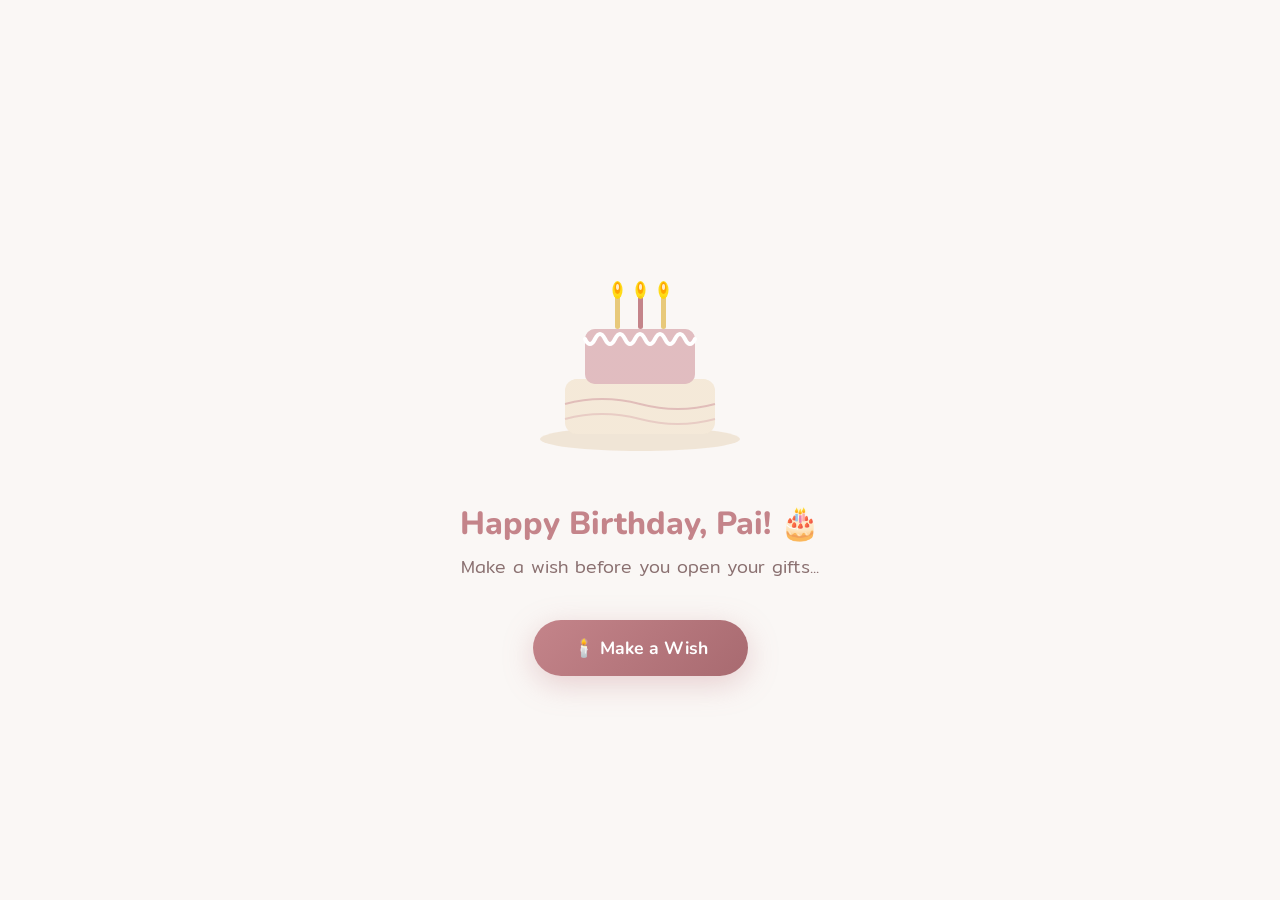
<file: index.html>
<!DOCTYPE html>
<html lang="th">
<head>
<meta charset="UTF-8">
<meta name="viewport" content="width=device-width, initial-scale=1.0, user-scalable=no">
<title>28 เหตุผลที่รักปาย 💕</title>
<link rel="preconnect" href="https://fonts.googleapis.com">
<link rel="preconnect" href="https://fonts.gstatic.com" crossorigin>
<link href="https://fonts.googleapis.com/css2?family=Mitr:wght@300;400;500;600&family=Nunito:wght@400;600;700;800&display=swap" rel="stylesheet">
<style>
*, *::before, *::after { margin: 0; padding: 0; box-sizing: border-box; }

:root {
  --bg: #FAF7F5;
  --rose: #C4848A;
  --rose-light: #d4a0a5;
  --rose-dark: #a86a70;
  --champagne: #F0E0C8;
  --champagne-light: #f5ead8;
  --gold: #D4A853;
  --gold-light: #e8c97a;
  --ivory: #FFFDF9;
  --text: #5a4040;
  --text-light: #8a7070;
}

/* No fixed card height — use aspect-ratio instead */

html { font-size: 16px; }
body {
  font-family: 'Nunito', sans-serif;
  background: var(--bg);
  color: var(--text);
  overflow-x: hidden;
  -webkit-font-smoothing: antialiased;
}

.thai { font-family: 'Mitr', sans-serif; }

/* ===================== LANDING PAGE ===================== */
#landing {
  min-height: 100dvh;
  display: flex;
  flex-direction: column;
  align-items: center;
  justify-content: center;
  position: relative;
  overflow: hidden;
  padding: 2rem;
}

.landing-bg-sparkles {
  position: absolute;
  inset: 0;
  pointer-events: none;
  overflow: hidden;
}

.bg-sparkle {
  position: absolute;
  color: var(--gold);
  opacity: 0;
  animation: sparkleFloat 4s ease-in-out infinite;
  font-size: 1rem;
}

@keyframes sparkleFloat {
  0%, 100% { opacity: 0; transform: scale(0.5) rotate(0deg); }
  50% { opacity: 0.6; transform: scale(1) rotate(180deg); }
}

.cake-container {
  position: relative;
  margin-bottom: 2rem;
  animation: cakeFloat 3s ease-in-out infinite;
}

@keyframes cakeFloat {
  0%, 100% { transform: translateY(0); }
  50% { transform: translateY(-8px); }
}

.cake-svg { width: 180px; height: 200px; }
@media (min-width: 768px) { .cake-svg { width: 220px; height: 240px; } }

.candle-flame {
  animation: flicker 0.3s ease-in-out infinite alternate;
  transform-origin: center bottom;
}

.flame-group-1 .candle-flame { animation-delay: 0.05s; }
.flame-group-2 .candle-flame { animation-delay: 0.15s; }
.flame-group-3 .candle-flame { animation-delay: 0.25s; }

@keyframes flicker {
  0% { transform: scaleY(1) scaleX(1); opacity: 1; }
  100% { transform: scaleY(1.15) scaleX(0.9); opacity: 0.85; }
}

.flame-blown { animation: blowOut 0.6s ease-out forwards !important; }

@keyframes blowOut {
  0% { transform: scaleY(1) scaleX(1); opacity: 1; }
  30% { transform: scaleY(1.5) scaleX(0.3) translateX(8px); opacity: 0.7; }
  100% { transform: scaleY(0) scaleX(0); opacity: 0; }
}

.smoke-particle {
  position: absolute;
  width: 6px; height: 6px;
  border-radius: 50%;
  background: rgba(180,170,160,0.4);
  opacity: 0;
}
.smoke-particle.active { animation: smokeRise 1.5s ease-out forwards; }

@keyframes smokeRise {
  0% { opacity: 0.6; transform: translateY(0) scale(1); }
  100% { opacity: 0; transform: translateY(-60px) scale(3) translateX(10px); }
}

.landing-title {
  font-family: 'Nunito', sans-serif;
  font-weight: 800;
  font-size: 2rem;
  color: var(--rose);
  text-align: center;
  margin-bottom: 0.5rem;
  opacity: 0;
  animation: fadeUp 0.8s 0.3s ease-out forwards;
}

.landing-subtitle {
  font-family: 'Mitr', sans-serif;
  font-weight: 300;
  font-size: 1.1rem;
  color: var(--text-light);
  text-align: center;
  margin-bottom: 2.5rem;
  opacity: 0;
  animation: fadeUp 0.8s 0.6s ease-out forwards;
}

@keyframes fadeUp {
  from { opacity: 0; transform: translateY(20px); }
  to { opacity: 1; transform: translateY(0); }
}

.wish-btn {
  font-family: 'Nunito', sans-serif;
  font-weight: 700;
  font-size: 1.1rem;
  background: linear-gradient(135deg, var(--rose), var(--rose-dark));
  color: white;
  border: none;
  padding: 1rem 2.5rem;
  border-radius: 50px;
  cursor: pointer;
  box-shadow: 0 8px 30px rgba(196,132,138,0.35);
  transition: all 0.3s ease;
  opacity: 0;
  animation: fadeUp 0.8s 0.9s ease-out forwards;
  position: relative;
  overflow: hidden;
}

.wish-btn::before {
  content: '';
  position: absolute;
  inset: 0;
  background: linear-gradient(135deg, transparent 30%, rgba(255,255,255,0.2) 50%, transparent 70%);
  transform: translateX(-100%);
  animation: shimmer 3s infinite;
}

@keyframes shimmer {
  0% { transform: translateX(-100%); }
  100% { transform: translateX(100%); }
}

.wish-btn:hover { transform: translateY(-2px); box-shadow: 0 12px 40px rgba(196,132,138,0.45); }
.wish-btn:active { transform: translateY(0); }

/* ===================== TRANSITION ===================== */
.page-transition {
  position: fixed; inset: 0;
  background: var(--bg);
  z-index: 1000;
  display: flex; align-items: center; justify-content: center;
  opacity: 0; pointer-events: none;
  transition: opacity 0.5s ease;
}
.page-transition.active { opacity: 1; pointer-events: all; }

.transition-heart { font-size: 3rem; animation: heartPulse 0.6s ease-in-out infinite; }

@keyframes heartPulse {
  0%, 100% { transform: scale(1); }
  50% { transform: scale(1.3); }
}

/* ===================== CARDS PAGE ===================== */
#cards-page {
  display: none;
  min-height: 100dvh;
  padding: 6px 8px;
  padding-bottom: 5rem;
  max-width: 100%;
  margin: 0;
}
#cards-page.visible { display: block; }

.cards-header {
  text-align: center;
  margin-bottom: 4px;
  padding-top: 0.2rem;
}

.cards-title {
  font-family: 'Mitr', sans-serif;
  font-weight: 500;
  font-size: 1.35rem;
  color: var(--rose);
  margin-bottom: 0.1rem;
}

.cards-subtitle {
  font-family: 'Nunito', sans-serif;
  font-weight: 600;
  font-size: 0.82rem;
  color: var(--text-light);
  margin-bottom: 0.7rem;
}

/* Heart progress bar */
.heart-progress {
  display: flex; flex-wrap: wrap; justify-content: center;
  gap: 3px;
  margin-bottom: 0.25rem;
  padding: 0 0.5rem;
}

.heart-icon {
  font-size: 0.78rem;
  transition: all 0.4s cubic-bezier(0.34, 1.56, 0.64, 1);
  display: inline-block;
}

.heart-icon.filled { animation: heartFill 0.5s cubic-bezier(0.34, 1.56, 0.64, 1); }

@keyframes heartFill {
  0% { transform: scale(0.5); }
  50% { transform: scale(1.5); }
  100% { transform: scale(1); }
}

.progress-text {
  font-family: 'Mitr', sans-serif;
  font-weight: 300;
  font-size: 0.78rem;
  color: var(--text-light);
  text-align: center;
  margin-top: 0.15rem;
}

/* Sound button */
.sound-btn {
  position: fixed;
  top: 0.7rem; right: 0.7rem;
  z-index: 100;
  width: 38px; height: 38px;
  border-radius: 50%;
  border: 2px solid var(--champagne);
  background: var(--ivory);
  cursor: pointer;
  font-size: 1rem;
  display: flex; align-items: center; justify-content: center;
  box-shadow: 0 2px 10px rgba(0,0,0,0.06);
  transition: all 0.3s ease;
}
.sound-btn:hover { background: var(--champagne-light); transform: scale(1.05); }

/* Home button */
.home-btn {
  position: fixed;
  top: 0.7rem; left: 0.7rem;
  z-index: 100;
  width: 38px; height: 38px;
  border-radius: 50%;
  border: 2px solid var(--champagne);
  background: var(--ivory);
  cursor: pointer;
  font-size: 1.1rem;
  display: flex; align-items: center; justify-content: center;
  box-shadow: 0 2px 10px rgba(0,0,0,0.06);
  transition: all 0.3s ease;
  text-decoration: none;
  color: var(--rose);
}
.home-btn:hover { background: var(--champagne-light); transform: scale(1.05); }

/* ===================== CARD GRID — TIGHT ===================== */
.card-grid {
  display: grid;
  grid-template-columns: repeat(2, 1fr);
  gap: 6px;
  margin: 0;
  padding: 0;
}

@media (min-width: 600px) {
  .card-grid {
    grid-template-columns: repeat(4, 1fr);
    gap: 6px;
  }
}

/* ===================== FLIP CARD — FIXED HEIGHT ===================== */
.card-wrapper {
  perspective: 800px;
  opacity: 0;
  animation: cardAppear 0.5s ease-out forwards;
  aspect-ratio: 3 / 3.5;
}

@media (min-width: 600px) {
  .card-wrapper {
    aspect-ratio: 3 / 2.6;
  }
}

@keyframes cardAppear {
  from { opacity: 0; transform: translateY(12px); }
  to { opacity: 1; transform: translateY(0); }
}

.flip-card {
  position: relative;
  width: 100%;
  height: 100%;
  cursor: pointer;
  transform-style: preserve-3d;
  transition: transform 0.7s cubic-bezier(0.4, 0.0, 0.2, 1);
}

.flip-card.flipped { transform: rotateY(180deg); }

.card-face {
  position: absolute;
  inset: 0;
  backface-visibility: hidden;
  border-radius: 14px;
  overflow: hidden;
  display: flex;
  flex-direction: column;
  align-items: center;
  justify-content: center;
}

/* CARD FRONT */
.card-front {
  background: linear-gradient(145deg, var(--champagne-light) 0%, var(--champagne) 50%, var(--rose-light) 100%);
  box-shadow: 0 2px 10px rgba(196,132,138,0.12), 0 1px 2px rgba(0,0,0,0.04);
  padding: 0.8rem 0.5rem;
}

.card-front::before {
  content: '';
  position: absolute; inset: 3px;
  border: 1.5px solid rgba(255,255,255,0.5);
  border-radius: 12px;
  pointer-events: none;
}

.card-number {
  font-family: 'Nunito', sans-serif;
  font-weight: 800;
  font-size: 2rem;
  color: var(--rose);
  line-height: 1;
  margin-bottom: 0.2rem;
  text-shadow: 0 1px 2px rgba(0,0,0,0.05);
}

.card-sparkles { position: absolute; inset: 0; pointer-events: none; }

.four-star {
  position: absolute;
  color: var(--gold);
  opacity: 0.5;
  font-size: 0.7rem;
}

.card-heart {
  font-size: 1.4rem;
  margin-top: 0.15rem;
  animation: gentlePulse 2s ease-in-out infinite;
}

@keyframes gentlePulse {
  0%, 100% { transform: scale(1); }
  50% { transform: scale(1.1); }
}

.tap-hint {
  font-family: 'Mitr', sans-serif;
  font-weight: 300;
  font-size: 0.55rem;
  color: var(--rose);
  opacity: 0.6;
  margin-top: 0.35rem;
}

/* CARD BACK — fixed size, overflow hidden */
.card-back {
  background: var(--ivory);
  transform: rotateY(180deg);
  box-shadow: 0 2px 10px rgba(196,132,138,0.12), 0 1px 2px rgba(0,0,0,0.04);
  padding: 0.5rem;
  text-align: center;
  overflow: hidden;
}

.card-back.has-img {
  justify-content: flex-start;
  gap: 0;
  padding: 0.3rem 0.4rem;
}

.card-back::before {
  content: '';
  position: absolute; inset: 3px;
  border: 1.5px solid var(--champagne);
  border-radius: 12px;
  pointer-events: none;
  z-index: 1;
}

.card-back .card-number-small {
  font-family: 'Nunito', sans-serif;
  font-weight: 700;
  font-size: 0.75rem;
  color: var(--gold);
  margin-bottom: 0.15rem;
  flex-shrink: 0;
  position: relative;
  z-index: 2;
}

.card-back-img {
  width: 80%;
  height: 75%;
  object-fit: cover;
  border-radius: 8px;
  margin-bottom: 0.3rem;
  box-shadow: 0 2px 8px rgba(0,0,0,0.08);
  border: 2px solid var(--champagne);
  flex-shrink: 0;
  position: relative;
  z-index: 2;
}

.reason-text {
  font-family: 'Mitr', sans-serif;
  font-weight: 400;
  font-size: 0.85rem;
  color: var(--text);
  line-height: 1.5;
  position: relative;
  z-index: 2;
}

.card-back.has-img .reason-text {
  font-size: 0.75rem;
  line-height: 1.4;
}

@media (min-width: 600px) {
  .reason-text { font-size: 1rem; }
  .card-back.has-img .reason-text { font-size: 0.95rem; }
}

.card-back-sparkle {
  position: absolute;
  color: var(--gold);
  opacity: 0.3;
  font-size: 0.5rem;
  z-index: 3;
}

/* ===================== CONFETTI ===================== */
.confetti-container {
  position: fixed; inset: 0;
  pointer-events: none;
  z-index: 2000;
  overflow: hidden;
}

.confetti-piece {
  position: absolute;
  width: 8px; height: 8px;
  top: -10px;
  opacity: 0;
}

.confetti-piece.active { animation: confettiFall 3s ease-out forwards; }

@keyframes confettiFall {
  0% { opacity: 1; transform: translateY(0) rotate(0deg) scale(1); }
  100% { opacity: 0; transform: translateY(100vh) rotate(720deg) scale(0.5); }
}

/* ===================== FINAL MESSAGE MODAL ===================== */
.modal-overlay {
  position: fixed; inset: 0;
  background: rgba(90,64,64,0.5);
  backdrop-filter: blur(8px);
  -webkit-backdrop-filter: blur(8px);
  z-index: 3000;
  display: none;
  align-items: center; justify-content: center;
  padding: 1.5rem;
  opacity: 0;
  transition: opacity 0.5s ease;
}
.modal-overlay.visible { display: flex; opacity: 1; }

.modal-card {
  background: var(--ivory);
  border-radius: 24px;
  padding: 2rem 1.5rem;
  max-width: 420px;
  width: 100%;
  text-align: center;
  position: relative;
  box-shadow: 0 20px 60px rgba(0,0,0,0.15);
  transform: translateY(20px);
  animation: modalUp 0.6s 0.2s ease-out forwards;
  opacity: 0;
}

@keyframes modalUp { to { transform: translateY(0); opacity: 1; } }

.modal-card::before {
  content: '';
  position: absolute; inset: 6px;
  border: 2px solid var(--champagne);
  border-radius: 20px;
  pointer-events: none;
}

.modal-emoji { font-size: 3rem; margin-bottom: 1rem; }

.modal-text {
  font-family: 'Mitr', sans-serif;
  font-weight: 400;
  font-size: 0.95rem;
  line-height: 1.9;
  color: var(--text);
}

.modal-close {
  font-family: 'Nunito', sans-serif;
  font-weight: 700;
  margin-top: 1.5rem;
  background: linear-gradient(135deg, var(--rose), var(--rose-dark));
  color: white;
  border: none;
  padding: 0.8rem 2rem;
  border-radius: 50px;
  cursor: pointer;
  font-size: 0.95rem;
  box-shadow: 0 4px 16px rgba(196,132,138,0.3);
  transition: all 0.3s ease;
}
.modal-close:hover { transform: translateY(-2px); }

/* Replay celebration button */
.replay-btn-container {
  text-align: center;
  padding: 2rem 0 4rem;
  display: none;
  clear: both;
}
.replay-btn-container.visible { display: block; }

.replay-btn {
  font-family: 'Mitr', sans-serif;
  font-weight: 400;
  font-size: 1rem;
  background: linear-gradient(135deg, var(--gold), var(--gold-light));
  color: white;
  border: none;
  padding: 0.9rem 2rem;
  border-radius: 50px;
  cursor: pointer;
  box-shadow: 0 6px 24px rgba(212,168,83,0.35);
  transition: all 0.3s ease;
  position: relative;
  overflow: hidden;
}
.replay-btn::before {
  content: '';
  position: absolute; inset: 0;
  background: linear-gradient(135deg, transparent 30%, rgba(255,255,255,0.25) 50%, transparent 70%);
  transform: translateX(-100%);
  animation: shimmer 2.5s infinite;
}
.replay-btn:hover { transform: translateY(-2px); box-shadow: 0 8px 30px rgba(212,168,83,0.45); }
.replay-btn:active { transform: translateY(0); }

/* ===================== UTILITIES ===================== */
.hidden { display: none !important; }

#landing.fade-out { animation: pageFadeOut 0.6s ease-in forwards; }
@keyframes pageFadeOut { to { opacity: 0; transform: scale(0.98); } }

::-webkit-scrollbar { width: 3px; }
::-webkit-scrollbar-track { background: transparent; }
::-webkit-scrollbar-thumb { background: var(--champagne); border-radius: 2px; }

@supports (padding-bottom: env(safe-area-inset-bottom)) {
  #cards-page { padding-bottom: calc(5rem + env(safe-area-inset-bottom)); }
}
</style>
</head>
<body>

<!-- CONFETTI -->
<div class="confetti-container" id="confettiContainer"></div>

<!-- ===================== LANDING PAGE ===================== -->
<div id="landing">
  <div class="landing-bg-sparkles" id="landingSparkles"></div>
  
  <div class="cake-container" id="cakeContainer">
    <svg class="cake-svg" viewBox="0 0 220 240" fill="none" xmlns="http://www.w3.org/2000/svg">
      <ellipse cx="110" cy="215" rx="100" ry="12" fill="#e8d4b8" opacity="0.5"/>
      <rect x="35" y="155" width="150" height="55" rx="12" fill="var(--champagne)"/>
      <rect x="35" y="155" width="150" height="55" rx="12" fill="url(#cakeGrad1)" opacity="0.3"/>
      <path d="M35 180 Q72 170 110 180 Q148 190 185 180" stroke="var(--rose-light)" stroke-width="2" fill="none" opacity="0.6"/>
      <path d="M35 195 Q72 185 110 195 Q148 205 185 195" stroke="var(--rose-light)" stroke-width="2" fill="none" opacity="0.4"/>
      <rect x="55" y="105" width="110" height="55" rx="10" fill="var(--rose-light)"/>
      <rect x="55" y="105" width="110" height="55" rx="10" fill="url(#cakeGrad2)" opacity="0.3"/>
      <path d="M55 115 Q60 125 65 115 Q70 105 75 115 Q80 125 85 115 Q90 105 95 115 Q100 125 105 115 Q110 105 115 115 Q120 125 125 115 Q130 105 135 115 Q140 125 145 115 Q150 105 155 115 Q160 125 165 115" stroke="white" stroke-width="4" fill="none" stroke-linecap="round"/>
      <text x="110" y="140" text-anchor="middle" font-size="18">💕</text>
      <rect x="85" y="72" width="5" height="33" rx="2.5" fill="var(--gold-light)"/>
      <rect x="108" y="72" width="5" height="33" rx="2.5" fill="var(--rose)"/>
      <rect x="131" y="72" width="5" height="33" rx="2.5" fill="var(--gold-light)"/>
      <g id="flames">
        <g class="flame-group-1">
          <ellipse class="candle-flame" cx="87.5" cy="66" rx="5" ry="9" fill="#FFD700" opacity="0.9"/>
          <ellipse class="candle-flame" cx="87.5" cy="64" rx="3" ry="6" fill="#FFA500"/>
          <ellipse class="candle-flame" cx="87.5" cy="63" rx="1.5" ry="3" fill="white" opacity="0.8"/>
        </g>
        <g class="flame-group-2">
          <ellipse class="candle-flame" cx="110.5" cy="66" rx="5" ry="9" fill="#FFD700" opacity="0.9"/>
          <ellipse class="candle-flame" cx="110.5" cy="64" rx="3" ry="6" fill="#FFA500"/>
          <ellipse class="candle-flame" cx="110.5" cy="63" rx="1.5" ry="3" fill="white" opacity="0.8"/>
        </g>
        <g class="flame-group-3">
          <ellipse class="candle-flame" cx="133.5" cy="66" rx="5" ry="9" fill="#FFD700" opacity="0.9"/>
          <ellipse class="candle-flame" cx="133.5" cy="64" rx="3" ry="6" fill="#FFA500"/>
          <ellipse class="candle-flame" cx="133.5" cy="63" rx="1.5" ry="3" fill="white" opacity="0.8"/>
        </g>
      </g>
      <defs>
        <linearGradient id="cakeGrad1" x1="35" y1="155" x2="185" y2="210">
          <stop offset="0%" stop-color="white"/><stop offset="100%" stop-color="transparent"/>
        </linearGradient>
        <linearGradient id="cakeGrad2" x1="55" y1="105" x2="165" y2="160">
          <stop offset="0%" stop-color="white"/><stop offset="100%" stop-color="transparent"/>
        </linearGradient>
      </defs>
    </svg>
  </div>

  <h1 class="landing-title">Happy Birthday, Pai! 🎂</h1>
  <p class="landing-subtitle thai">Make a wish before you open your gifts...</p>
  <button class="wish-btn" id="wishBtn" onclick="makeWish()">🕯️ Make a Wish</button>
</div>

<!-- ===================== PAGE TRANSITION ===================== -->
<div class="page-transition" id="pageTransition">
  <div class="transition-heart">💕</div>
</div>

<!-- ===================== CARDS PAGE ===================== -->
<div id="cards-page">
  <button class="home-btn" id="homeBtn" onclick="goHome()" title="กลับหน้าหลัก">🏠</button>
  <button class="sound-btn" id="soundBtn" onclick="toggleSound()">🔇</button>
  
  <div class="cards-header">
    <h1 class="cards-title thai">28 เหตุผลที่รักปาย</h1>
    <p class="cards-subtitle">28 Reasons I Love You 💕</p>
    <div class="heart-progress" id="heartProgress"></div>
    <p class="progress-text thai" id="progressText">เปิดแล้ว 0/28 💕</p>
  </div>

  <div class="card-grid" id="cardGrid"></div>

  <div class="replay-btn-container" id="replayBtnContainer">
    <button class="replay-btn" onclick="replayCelebration()">🎊 ดูคำอวยพรอีกครั้ง 🎊</button>
  </div>
</div>

<!-- ===================== FINAL MESSAGE MODAL ===================== -->
<div class="modal-overlay" id="finalModal">
  <div class="modal-card">
    <div class="modal-emoji">🎂💕✨</div>
    <p class="modal-text thai">
      ขอบคุณที่เกิดมาบนโลกใบนี้ แล้วก็ขอบคุณที่เกิดมาให้เค้ารักนะคะ<br><br>
      ขอให้ปิมีความสุขตลอดทั้งปี คิดสิ่งใดขอให้สมปรารถนาในทุกๆ เรื่อง สุขภาพแข็งแรง ประสบความสำเร็จในทุกสิ่งที่ตั้งใจนะคะ<br><br>
      เค้าจะเป็นกำลังใจและแรงหนุนให้เอง🤍<br><br>
      Happy Birthday & Happy Anniversary นะคะที่รัก🎂
    </p>
    <button class="modal-close" onclick="closeModal()">🤍 รักนะ 🤍</button>
  </div>
</div>

<script>
// ===================== DATA =====================
const reasons = [
  "ทำให้หัวเราะได้ทุกวัน",
  "เอาใจใส่ทุกเรื่อง แม้แต่เรื่องที่กาญจณ์ลืมไปแล้ว",
  "หนุ่มตี๋ตายิ้มที่จริงใจ",
  "รักครอบครัว",
  "ใจดี ช่วยเหลือคนอื่นจนสุดทาง",
  "หน้าตาเหมือนไดโน่บ๊องๆ",
  "เล่านิทานก่อนนอนให้ฟังทุกคืน",
  "สร้างลัคกี้คู่ซี้ให้",
  "ไม่มีใครที่เล่นสนุกด้วยได้ดีกว่านี้อีกแล้ว (แม้จะแพ้ตลอด)",
  "เป็นที่พึ่งพิงในวันที่ยากๆ",
  "อ้าแขนรอรับเสมอ กอดแล้วรู้สึกปลอดภัย",
  "รู้ใจโดยไม่ต้องพูดอะไร",
  "ทำให้ทุกๆ วันเป็นวันพิเศษ",
  "debug code ได้ทุกอย่าง แต่ขอให้ประกอบเฟอร์นิเจอร์สิ อีกเรื่อง",
  "ไม่เคยทำให้รู้สึกโดดเดี่ยว",
  "นึกถึงคนอื่นก่อนเสมอ แต่ก็อย่าลืมนึกถึงตัวเองด้วยนะที่รัก",
  "หน้าหงิกตอนตื่นนอนแล้วยังน่ารักอยู่ดี",
  "ตัดสินใจเรื่องใหญ่ได้ แต่เลือกร้านอาหารไม่เป็น",
  "บ่นว่าง่วงแต่ยังดูซีรีส์ต่อ",
  "หน้านิ่งแต่ใจดีที่สุดในโลก",
  "Support ความฝันของกันและกัน",
  "กินเก่งเหมือนหมูอู๊ดแต่ไม่อ้วน (อิจฉาอยู่)",
  "ยังอยู่ด้วยกันแม้ในวันที่เค้าทำตัวไม่น่ารัก",
  "สร้างสิ่งดีๆ ด้วยมือตัวเอง",
  "ทำงานหนักแต่ไม่ลืมดูแลคนที่รัก",
  "มีความฝันและไม่เคยหยุดพยายาม",
  "ทำให้เค้าอยากเป็นคนที่ดีขึ้น",
  "เป็นเหตุผลที่ทำให้อยากตื่นมาทุกเช้า 💕"
];

const cardImages = {
  0: 'https://raw.githubusercontent.com/apavisakarn/PaiBDProject/main/1.png',
  1: 'https://raw.githubusercontent.com/apavisakarn/PaiBDProject/main/2.png',
  2: 'https://raw.githubusercontent.com/apavisakarn/PaiBDProject/main/3-2.png',
  3: 'https://raw.githubusercontent.com/apavisakarn/PaiBDProject/main/4-2.png',
  4: 'https://raw.githubusercontent.com/apavisakarn/PaiBDProject/main/5.png',
  5: 'https://raw.githubusercontent.com/apavisakarn/PaiBDProject/main/6.png',
  6: 'https://raw.githubusercontent.com/apavisakarn/PaiBDProject/main/7.png',
  7: 'https://raw.githubusercontent.com/apavisakarn/PaiBDProject/main/8.png',
  8: 'https://raw.githubusercontent.com/apavisakarn/PaiBDProject/main/9.png',
  9: 'https://raw.githubusercontent.com/apavisakarn/PaiBDProject/main/10.png',
  10: 'https://raw.githubusercontent.com/apavisakarn/PaiBDProject/main/11.png',
  11: 'https://raw.githubusercontent.com/apavisakarn/PaiBDProject/main/12.png',
  12: 'https://raw.githubusercontent.com/apavisakarn/PaiBDProject/main/13-3.png',
  13: 'https://raw.githubusercontent.com/apavisakarn/PaiBDProject/main/14.png',
  14: 'https://raw.githubusercontent.com/apavisakarn/PaiBDProject/main/15.png',
  15: 'https://raw.githubusercontent.com/apavisakarn/PaiBDProject/main/16.png',
  16: 'https://raw.githubusercontent.com/apavisakarn/PaiBDProject/main/17-2.png',
  17: 'https://raw.githubusercontent.com/apavisakarn/PaiBDProject/main/18.png',
  18: 'https://raw.githubusercontent.com/apavisakarn/PaiBDProject/main/19.png',
  19: 'https://raw.githubusercontent.com/apavisakarn/PaiBDProject/main/20.png',
  20: 'https://raw.githubusercontent.com/apavisakarn/PaiBDProject/main/21.png',
  21: 'https://raw.githubusercontent.com/apavisakarn/PaiBDProject/main/22.png',
  22: 'https://raw.githubusercontent.com/apavisakarn/PaiBDProject/main/23.png',
  23: 'https://raw.githubusercontent.com/apavisakarn/PaiBDProject/main/24.png',
  24: 'https://raw.githubusercontent.com/apavisakarn/PaiBDProject/main/25.png',
  25: 'https://raw.githubusercontent.com/apavisakarn/PaiBDProject/main/26.png',
  26: 'https://raw.githubusercontent.com/apavisakarn/PaiBDProject/main/27.png',
  27: 'https://raw.githubusercontent.com/apavisakarn/PaiBDProject/main/28.png',
};

let openedCount = 0;
const openedCards = new Set();
let audioCtx = null;
let isMuted = true;
let melodyTimeout = null;
let cardsBuilt = false;
let hasSeenCongrats = false;

// ===================== LANDING SPARKLES =====================
function initLandingSparkles() {
  const c = document.getElementById('landingSparkles');
  for (let i = 0; i < 20; i++) {
    const s = document.createElement('div');
    s.className = 'bg-sparkle';
    s.innerHTML = '✦';
    s.style.left = Math.random() * 100 + '%';
    s.style.top = Math.random() * 100 + '%';
    s.style.animationDelay = (Math.random() * 4) + 's';
    s.style.fontSize = (0.6 + Math.random() * 0.8) + 'rem';
    c.appendChild(s);
  }
}

// ===================== MAKE WISH =====================
function makeWish() {
  var btn = document.getElementById('wishBtn');
  btn.style.pointerEvents = 'none';
  btn.style.opacity = '0.6';

  if (cardsBuilt) {
    // Returning from home — skip candle animation, just transition
    document.getElementById('landing').classList.add('fade-out');
    setTimeout(function() { document.getElementById('pageTransition').classList.add('active'); }, 400);
    setTimeout(function() {
      document.getElementById('landing').classList.add('hidden');
      document.getElementById('cards-page').classList.add('visible');
      // Resume audio
      if (audioCtx && audioCtx.state === 'suspended') audioCtx.resume();
      isMuted = false;
      document.getElementById('soundBtn').textContent = '🔊';
      playMelody();
    }, 900);
    setTimeout(function() { document.getElementById('pageTransition').classList.remove('active'); }, 1600);
    return;
  }

  document.querySelectorAll('.candle-flame').forEach((f, i) => {
    setTimeout(() => f.classList.add('flame-blown'), i * 80);
  });

  setTimeout(() => {
    [87.5, 110.5, 133.5].forEach(cx => {
      for (let i = 0; i < 3; i++) {
        const smoke = document.createElement('div');
        smoke.className = 'smoke-particle';
        smoke.style.left = (cx / 220 * 100) + '%';
        smoke.style.top = '28%';
        smoke.style.animationDelay = (i * 0.2) + 's';
        document.getElementById('cakeContainer').appendChild(smoke);
        setTimeout(() => smoke.classList.add('active'), 10);
      }
    });
  }, 400);

  setTimeout(() => launchConfetti(40), 800);
  setTimeout(() => document.getElementById('landing').classList.add('fade-out'), 1600);
  setTimeout(() => document.getElementById('pageTransition').classList.add('active'), 2000);
  setTimeout(() => {
    document.getElementById('landing').classList.add('hidden');
    document.getElementById('cards-page').classList.add('visible');
    initCardsPage();
  }, 2500);
  setTimeout(() => document.getElementById('pageTransition').classList.remove('active'), 3200);
}

// ===================== CARDS PAGE =====================
function initCardsPage() {
  if (cardsBuilt) return;
  cardsBuilt = true;
  initHeartProgress();
  buildCards();
}

function initHeartProgress() {
  const c = document.getElementById('heartProgress');
  for (let i = 0; i < 28; i++) {
    const span = document.createElement('span');
    span.className = 'heart-icon';
    span.textContent = '🤍';
    span.id = 'heart-' + i;
    c.appendChild(span);
  }
}

function updateProgress() {
  const hearts = document.querySelectorAll('.heart-icon');
  hearts.forEach((h, i) => {
    if (openedCards.has(i)) {
      if (!h.classList.contains('filled')) {
        h.textContent = '💕';
        h.classList.add('filled');
      }
    } else {
      if (h.classList.contains('filled')) {
        h.textContent = '🤍';
        h.classList.remove('filled');
      }
    }
  });
  document.getElementById('progressText').textContent = 'เปิดแล้ว ' + openedCount + '/28 💕';
}

// ===================== BUILD CARDS =====================
function buildCards() {
  const grid = document.getElementById('cardGrid');

  for (let i = 0; i < 28; i++) {
    const wrapper = document.createElement('div');
    wrapper.className = 'card-wrapper';
    wrapper.style.animationDelay = (i * 0.03) + 's';

    const positions = [
      { top: '8%', left: '10%' },
      { top: '12%', right: '12%' },
      { bottom: '15%', left: '15%' },
      { bottom: '10%', right: '10%' },
      { top: '45%', left: '5%' },
      { top: '40%', right: '8%' }
    ];

    const numSparkles = 3 + Math.floor(Math.random() * 3);
    const shuffled = [...positions].sort(() => Math.random() - 0.5).slice(0, numSparkles);

    let sparkleHTML = '';
    shuffled.forEach(pos => {
      const style = Object.entries(pos).map(([k,v]) => k + ':' + v).join(';');
      sparkleHTML += '<span class="four-star" style="' + style + ';transform:rotate(' + (Math.random()*45) + 'deg)">✦</span>';
    });

    const hasImg = cardImages[i] !== undefined;
    const imgHTML = hasImg
      ? '<img class="card-back-img" src="' + cardImages[i] + '" alt="💕" loading="lazy">'
      : '';
    const backClass = hasImg ? 'card-face card-back has-img' : 'card-face card-back';

    wrapper.innerHTML =
      '<div class="flip-card" id="card-' + i + '" onclick="flipCard(' + i + ')">' +
        '<div class="card-face card-front">' +
          '<div class="card-sparkles">' + sparkleHTML + '</div>' +
          '<div class="card-number">' + (i + 1) + '</div>' +
          '<div class="card-heart">💕</div>' +
          '<div class="tap-hint thai">แตะเพื่อเปิด</div>' +
        '</div>' +
        '<div class="' + backClass + '">' +
          '<span class="card-back-sparkle" style="top:6%;right:8%">✦</span>' +
          '<span class="card-back-sparkle" style="bottom:6%;left:8%">✦</span>' +
          '<div class="card-number-small">#' + (i + 1) + '</div>' +
          imgHTML +
          '<p class="reason-text thai">' + reasons[i] + '</p>' +
        '</div>' +
      '</div>';

    grid.appendChild(wrapper);
  }
}

// ===================== FLIP CARD (TOGGLE) =====================
function flipCard(index) {
  var card = document.getElementById('card-' + index);
  // Auto-init audio on first interaction
  if (!audioCtx) { initAudio(); isMuted = false; document.getElementById('soundBtn').textContent = '🔊'; playMelody(); }

  if (openedCards.has(index)) {
    // Close the card
    card.classList.remove('flipped');
    openedCards.delete(index);
    openedCount--;
    updateProgress();
    // Un-fill heart
    var h = document.getElementById('heart-' + index);
    if (h) { h.textContent = '🤍'; h.classList.remove('filled'); }
    playCardNote();
    // Hide replay button if no longer all opened
    if (openedCount < 28) {
      document.getElementById('replayBtnContainer').classList.remove('visible');
    }
  } else {
    // Open the card
    card.classList.add('flipped');
    openedCards.add(index);
    openedCount++;
    updateProgress();
    playCardNote();

    if (openedCount === 28) {
      if (!hasSeenCongrats) {
        // First time completing — auto confetti + message
        hasSeenCongrats = true;
        setTimeout(function() {
          launchConfetti(120);
          setTimeout(showFinalMessage, 1200);
        }, 600);
      } else {
        // Already seen — just show replay button
        document.getElementById('replayBtnContainer').classList.add('visible');
      }
    }
  }
}

// ===================== GO HOME =====================
function goHome() {
  // Stop music but keep audioCtx alive
  if (melodyTimeout) clearTimeout(melodyTimeout);
  isMuted = true;
  document.getElementById('soundBtn').textContent = '🔇';

  // Fade transition
  document.getElementById('pageTransition').classList.add('active');
  setTimeout(function() {
    document.getElementById('cards-page').classList.remove('visible');
    var landing = document.getElementById('landing');
    landing.classList.remove('hidden');
    landing.classList.remove('fade-out');
    // Force reset all styles on landing and its children
    landing.style.cssText = 'opacity:1; transform:none; display:flex;';
    // Ensure title, subtitle, button are visible (they start opacity:0 with animation)
    var title = landing.querySelector('.landing-title');
    var subtitle = landing.querySelector('.landing-subtitle');
    var btn = document.getElementById('wishBtn');
    if (title) title.style.opacity = '1';
    if (subtitle) subtitle.style.opacity = '1';
    btn.style.pointerEvents = 'auto';
    btn.style.opacity = '1';
    // Reset candle flames
    document.querySelectorAll('.candle-flame').forEach(function(f) { f.classList.remove('flame-blown'); });
    // Remove smoke particles
    document.querySelectorAll('.smoke-particle').forEach(function(s) { s.remove(); });
  }, 500);
  setTimeout(function() {
    document.getElementById('pageTransition').classList.remove('active');
  }, 1000);
}

// ===================== CONFETTI =====================
function launchConfetti(count) {
  const container = document.getElementById('confettiContainer');
  const colors = ['#C4848A', '#F0E0C8', '#D4A853', '#e8c97a', '#d4a0a5', '#FFD700', '#FF69B4', '#fff'];

  for (let i = 0; i < count; i++) {
    const piece = document.createElement('div');
    piece.className = 'confetti-piece';
    piece.style.left = Math.random() * 100 + '%';
    piece.style.animationDelay = (Math.random() * 1.5) + 's';
    piece.style.animationDuration = (2 + Math.random() * 2) + 's';

    const color = colors[Math.floor(Math.random() * colors.length)];
    const r = Math.random();
    if (r < 0.4) {
      piece.style.borderRadius = '50%';
      piece.style.background = color;
      var sz = (6 + Math.random() * 6) + 'px';
      piece.style.width = sz;
      piece.style.height = sz;
    } else if (r < 0.75) {
      piece.style.background = color;
      var sz2 = (5 + Math.random() * 5) + 'px';
      piece.style.width = sz2;
      piece.style.height = sz2;
    } else {
      piece.textContent = '💕';
      piece.style.fontSize = '12px';
      piece.style.background = 'none';
      piece.style.width = 'auto';
      piece.style.height = 'auto';
    }

    container.appendChild(piece);
    setTimeout(function() { piece.classList.add('active'); }, 10);
    setTimeout(function() { piece.remove(); }, 5000);
  }
}

// ===================== FINAL MESSAGE =====================
function showFinalMessage() {
  document.getElementById('finalModal').classList.add('visible');
  // Show replay button
  document.getElementById('replayBtnContainer').classList.add('visible');
}

function closeModal() {
  document.getElementById('finalModal').classList.remove('visible');
}

function replayCelebration() {
  launchConfetti(120);
  setTimeout(showFinalMessage, 800);
}

// ===================== AUDIO =====================
function initAudio() {
  if (audioCtx) return;
  try { audioCtx = new (window.AudioContext || window.webkitAudioContext)(); } catch(e) { audioCtx = null; }
}

// Cute sparkle pop/chime when opening a card
function playCardNote() {
  if (!audioCtx || isMuted) return;
  try {
    var now = audioCtx.currentTime;
    // Pick a note from a pentatonic scale — always sounds pleasant
    var scale = [523.25,587.33,659.25,783.99,880.00,1046.50,1174.66,1318.51];
    var idx = openedCount % scale.length;
    var base = scale[idx];

    // Sparkle pop — short bright attack
    var pop = audioCtx.createOscillator();
    var pg = audioCtx.createGain();
    pop.type = 'sine';
    pop.frequency.setValueAtTime(base * 1.5, now);
    pop.frequency.exponentialRampToValueAtTime(base, now + 0.08);
    pg.gain.setValueAtTime(0.15, now);
    pg.gain.exponentialRampToValueAtTime(0.001, now + 0.15);
    pop.connect(pg); pg.connect(audioCtx.destination);
    pop.start(now); pop.stop(now + 0.15);

    // Bell chime — warm sustain
    var bell = audioCtx.createOscillator();
    var bg = audioCtx.createGain();
    bell.type = 'triangle';
    bell.frequency.value = base;
    bg.gain.setValueAtTime(0, now + 0.02);
    bg.gain.linearRampToValueAtTime(0.1, now + 0.05);
    bg.gain.exponentialRampToValueAtTime(0.001, now + 0.6);
    bell.connect(bg); bg.connect(audioCtx.destination);
    bell.start(now + 0.02); bell.stop(now + 0.6);

    // Soft octave shimmer
    var shim = audioCtx.createOscillator();
    var sg = audioCtx.createGain();
    shim.type = 'sine';
    shim.frequency.value = base * 2;
    sg.gain.setValueAtTime(0, now + 0.04);
    sg.gain.linearRampToValueAtTime(0.04, now + 0.07);
    sg.gain.exponentialRampToValueAtTime(0.001, now + 0.4);
    shim.connect(sg); sg.connect(audioCtx.destination);
    shim.start(now + 0.04); shim.stop(now + 0.4);
  } catch(e) {}
}

// Helper: play a music box note
function playMusicBoxNote(freq, duration, time, vol) {
  if (!audioCtx || isMuted) return;
  try {
    var osc = audioCtx.createOscillator();
    var g = audioCtx.createGain();
    var filter = audioCtx.createBiquadFilter();
    osc.type = 'triangle';
    osc.frequency.value = freq;
    filter.type = 'lowpass';
    filter.frequency.value = 2500;
    g.gain.setValueAtTime(0, time);
    g.gain.linearRampToValueAtTime(vol, time + 0.015);
    g.gain.setValueAtTime(vol * 0.7, time + 0.04);
    g.gain.exponentialRampToValueAtTime(0.001, time + duration);
    osc.connect(filter); filter.connect(g); g.connect(audioCtx.destination);
    osc.start(time); osc.stop(time + duration + 0.01);
    // Shimmer overtone
    var o2 = audioCtx.createOscillator();
    var g2 = audioCtx.createGain();
    o2.type = 'sine';
    o2.frequency.value = freq * 3;
    g2.gain.setValueAtTime(0, time);
    g2.gain.linearRampToValueAtTime(vol * 0.06, time + 0.01);
    g2.gain.exponentialRampToValueAtTime(0.001, time + duration * 0.3);
    o2.connect(g2); g2.connect(audioCtx.destination);
    o2.start(time); o2.stop(time + duration * 0.3 + 0.01);
  } catch(e) {}
}

// Helper: soft pad chord
function playPadNote(freq, duration, time, vol) {
  if (!audioCtx || isMuted) return;
  try {
    var osc = audioCtx.createOscillator();
    var g = audioCtx.createGain();
    osc.type = 'sine';
    osc.frequency.value = freq;
    g.gain.setValueAtTime(0, time);
    g.gain.linearRampToValueAtTime(vol, time + 0.4);
    g.gain.setValueAtTime(vol, time + duration - 0.4);
    g.gain.linearRampToValueAtTime(0, time + duration);
    osc.connect(g); g.connect(audioCtx.destination);
    osc.start(time); osc.stop(time + duration + 0.05);
  } catch(e) {}
}

function playMelody() {
  if (isMuted || !audioCtx) return;
  // Upbeat, playful music box — warm & fun, birthday/anniversary vibe
  var C4=261.63,D4=293.66,E4=329.63,F4=349.23,G4=392.00,A4=440.00,B4=493.88;
  var C5=523.25,D5=587.33,E5=659.25,F5=698.46,G5=783.99;
  var C3=130.81,E3=164.81,F3=174.61,G3=196.00,A3=220.00;

  var phrases = [
    // Bouncy opening
    [{n:C5,d:0.3},{n:E5,d:0.3},{n:G5,d:0.5},{n:E5,d:0.25},{n:C5,d:0.25},{n:D5,d:0.3},{n:E5,d:0.3},{n:D5,d:0.5},{n:0,d:0.4}],
    // Playful climb
    [{n:G4,d:0.25},{n:A4,d:0.25},{n:B4,d:0.25},{n:C5,d:0.4},{n:E5,d:0.3},{n:D5,d:0.25},{n:C5,d:0.25},{n:D5,d:0.3},{n:E5,d:0.6},{n:0,d:0.35}],
    // Sweet dancing
    [{n:E5,d:0.3},{n:C5,d:0.3},{n:D5,d:0.3},{n:B4,d:0.3},{n:C5,d:0.5},{n:0,d:0.15},{n:A4,d:0.3},{n:G4,d:0.3},{n:A4,d:0.6},{n:0,d:0.4}],
    // Warm hug
    [{n:C5,d:0.35},{n:B4,d:0.25},{n:A4,d:0.25},{n:G4,d:0.35},{n:A4,d:0.25},{n:B4,d:0.25},{n:C5,d:0.5},{n:E5,d:0.4},{n:C5,d:0.7},{n:0,d:0.4}],
    // Sparkle run
    [{n:G4,d:0.2},{n:C5,d:0.2},{n:E5,d:0.2},{n:G5,d:0.5},{n:0,d:0.15},{n:F5,d:0.25},{n:E5,d:0.25},{n:D5,d:0.3},{n:C5,d:0.3},{n:D5,d:0.5},{n:0,d:0.35}],
    // Happy ending
    [{n:E5,d:0.3},{n:D5,d:0.25},{n:C5,d:0.25},{n:B4,d:0.25},{n:A4,d:0.25},{n:G4,d:0.3},{n:A4,d:0.3},{n:B4,d:0.3},{n:C5,d:1.0},{n:0,d:0.6}],
    // Twinkling bridge
    [{n:G5,d:0.25},{n:E5,d:0.25},{n:C5,d:0.25},{n:E5,d:0.25},{n:G5,d:0.25},{n:E5,d:0.25},{n:D5,d:0.4},{n:C5,d:0.4},{n:B4,d:0.6},{n:0,d:0.4}],
    // Gentle resolve
    [{n:A4,d:0.3},{n:C5,d:0.3},{n:E5,d:0.4},{n:D5,d:0.3},{n:C5,d:0.3},{n:B4,d:0.3},{n:C5,d:1.2},{n:0,d:0.8}]
  ];

  var pads = [
    [C3,G3],[A3,E4],[F3,C4],[C3,E3],[A3,E4],[F3,A3],[C3,G3],[F3,C4]
  ];

  var phraseIdx = 0;
  function doPhrase() {
    if (isMuted || !audioCtx) return;
    var phrase = phrases[phraseIdx % phrases.length];
    var pad = pads[phraseIdx % pads.length];
    var t = audioCtx.currentTime + 0.05;
    var dur = 0;
    for (var k = 0; k < phrase.length; k++) dur += phrase[k].d;
    // Pad
    playPadNote(pad[0], dur, t, 0.018);
    playPadNote(pad[1], dur, t, 0.013);
    // Melody
    for (var j = 0; j < phrase.length; j++) {
      if (phrase[j].n > 0) playMusicBoxNote(phrase[j].n, phrase[j].d * 0.85, t, 0.05);
      t += phrase[j].d;
    }
    phraseIdx++;
    melodyTimeout = setTimeout(doPhrase, dur * 1000);
  }
  doPhrase();
}

function toggleSound() {
  initAudio();
  isMuted = !isMuted;
  document.getElementById('soundBtn').textContent = isMuted ? '🔇' : '🔊';
  if (!isMuted) {
    if (audioCtx.state === 'suspended') audioCtx.resume();
    playMelody();
  } else {
    if (melodyTimeout) clearTimeout(melodyTimeout);
  }
}

// ===================== INIT =====================
initLandingSparkles();
</script>
</body>
</html>
</file>
